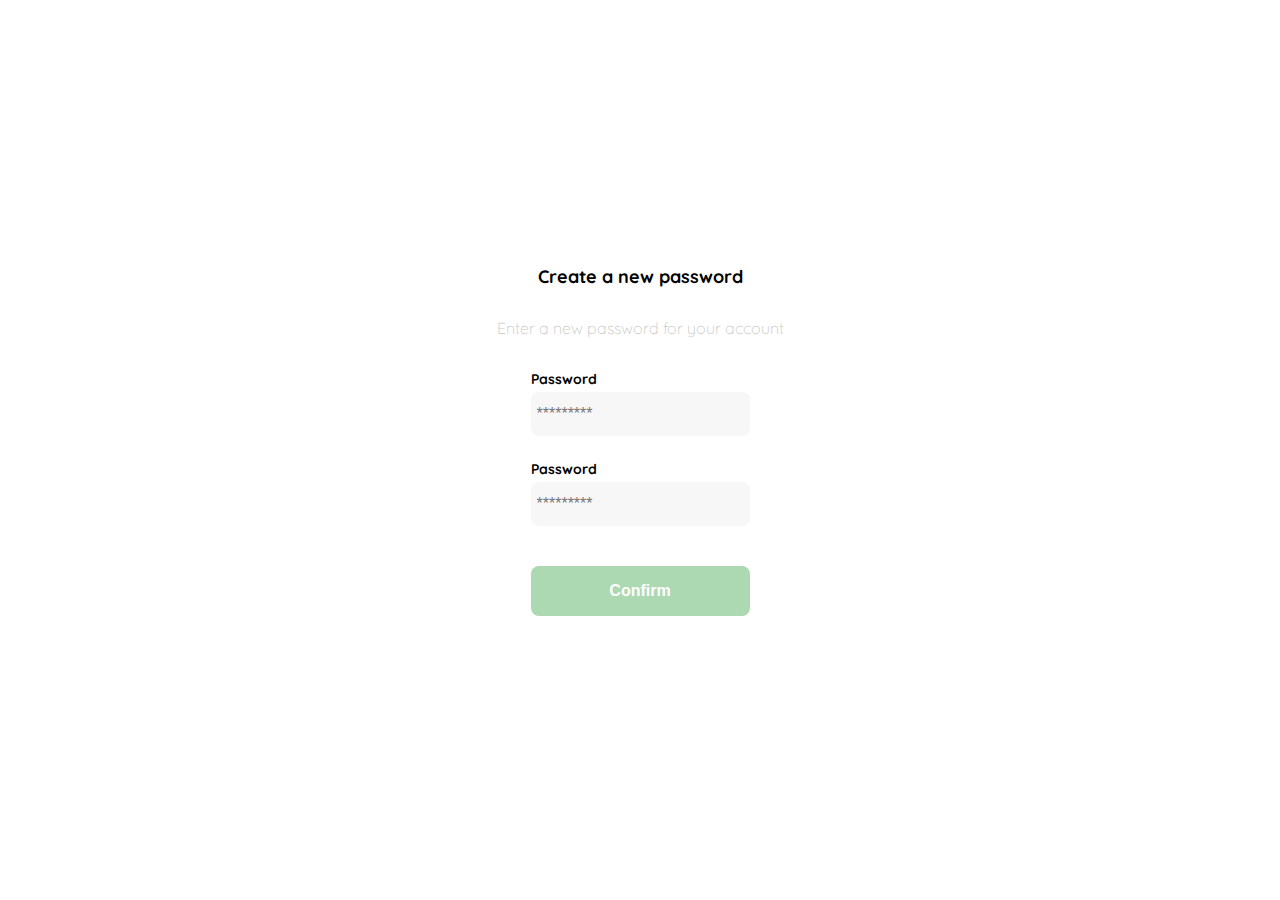
<file: class1.html>
<!DOCTYPE html>
<html lang="en">
<head>
    <meta charset="UTF-8">
    <meta http-equiv="X-UA-Compatible" content="IE=edge">
    <meta name="viewport" content="width=device-width, initial-scale=1.0">
    <link rel="stylesheet" href="style.css">
    <link rel="preconnect" href="https://fonts.googleapis.com">
    <link rel="preconnect" href="https://fonts.gstatic.com" crossorigin>
    <link href="https://fonts.googleapis.com/css2?family=Quicksand:wght@300;500;700&display=swap" rel="stylesheet">
    <title>Document</title>
</head>
<body>
    <div class="login">
        <div class="form__container">
            <img class="logo" src="./logos/logo_yard_sale.svg" alt="Logo">

            <h1 class="tittle">Create a new password</h1>
            <p class="subtitle">Enter a new password for your account</p>
            <label class="form" action="/">
                <label class="label" for="password">Password</label>
                <input class="input input__password" type="password" id="password" placeholder="*********" >

                <label class="label" for="new__password">Password</label>
                <input class="input input__password" type="password" id="new__password" placeholder="*********" >

                <input class="primary__button login__button" type="submit" value="Confirm">
            </form>
        </div>
    </div>
</body>
</html>
</file>
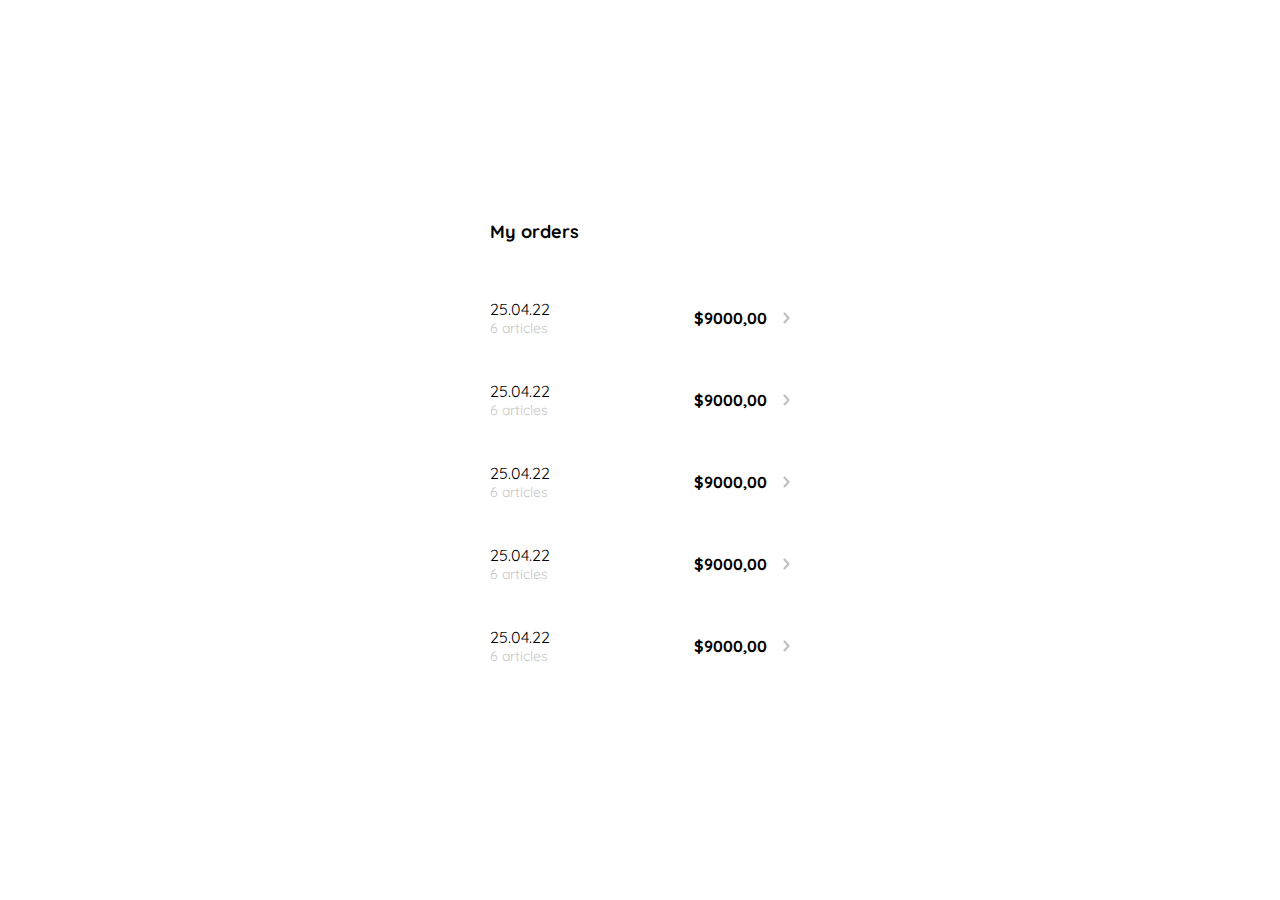
<file: class10.html>
<!DOCTYPE html>
<html lang="en">
<head>
    <meta charset="UTF-8">
    <meta http-equiv="X-UA-Compatible" content="IE=edge">
    <meta name="viewport" content="width=device-width, initial-scale=1.0">
    <link rel="stylesheet" href="style.css">
    <link rel="preconnect" href="https://fonts.googleapis.com">
    <link rel="preconnect" href="https://fonts.gstatic.com" crossorigin>
    <link href="https://fonts.googleapis.com/css2?family=Quicksand:wght@300;500;700&display=swap" rel="stylesheet">
    <title>Document</title>
</head>
<body>
    <div class="my__order">
        <div class="my__order__container">
            <h1 class="order__title">My orders</h1>

            <div class="my__order__content">
                <div class="orders">
                    <p>
                        <span>25.04.22</span>
                        <span>6 articles</span>
                    </p>
                    <p>$9000,00</p>
                    <img src="./icons/flechita.svg" alt="">
                </div>
                <div class="orders">
                    <p>
                        <span>25.04.22</span>
                        <span>6 articles</span>
                    </p>
                    <p>$9000,00</p>
                    <img src="./icons/flechita.svg" alt="">
                </div>
                <div class="orders">
                    <p>
                        <span>25.04.22</span>
                        <span>6 articles</span>
                    </p>
                    <p>$9000,00</p>
                    <img src="./icons/flechita.svg" alt="">
                </div>
                <div class="orders">
                    <p>
                        <span>25.04.22</span>
                        <span>6 articles</span>
                    </p>
                    <p>$9000,00</p>
                    <img src="./icons/flechita.svg" alt="">
                </div>
                <div class="orders">
                    <p>
                        <span>25.04.22</span>
                        <span>6 articles</span>
                    </p>
                    <p>$9000,00</p>
                    <img src="./icons/flechita.svg" alt="">
                </div>
            </div>
        </div>
    </div>
</body>
</html>
</file>
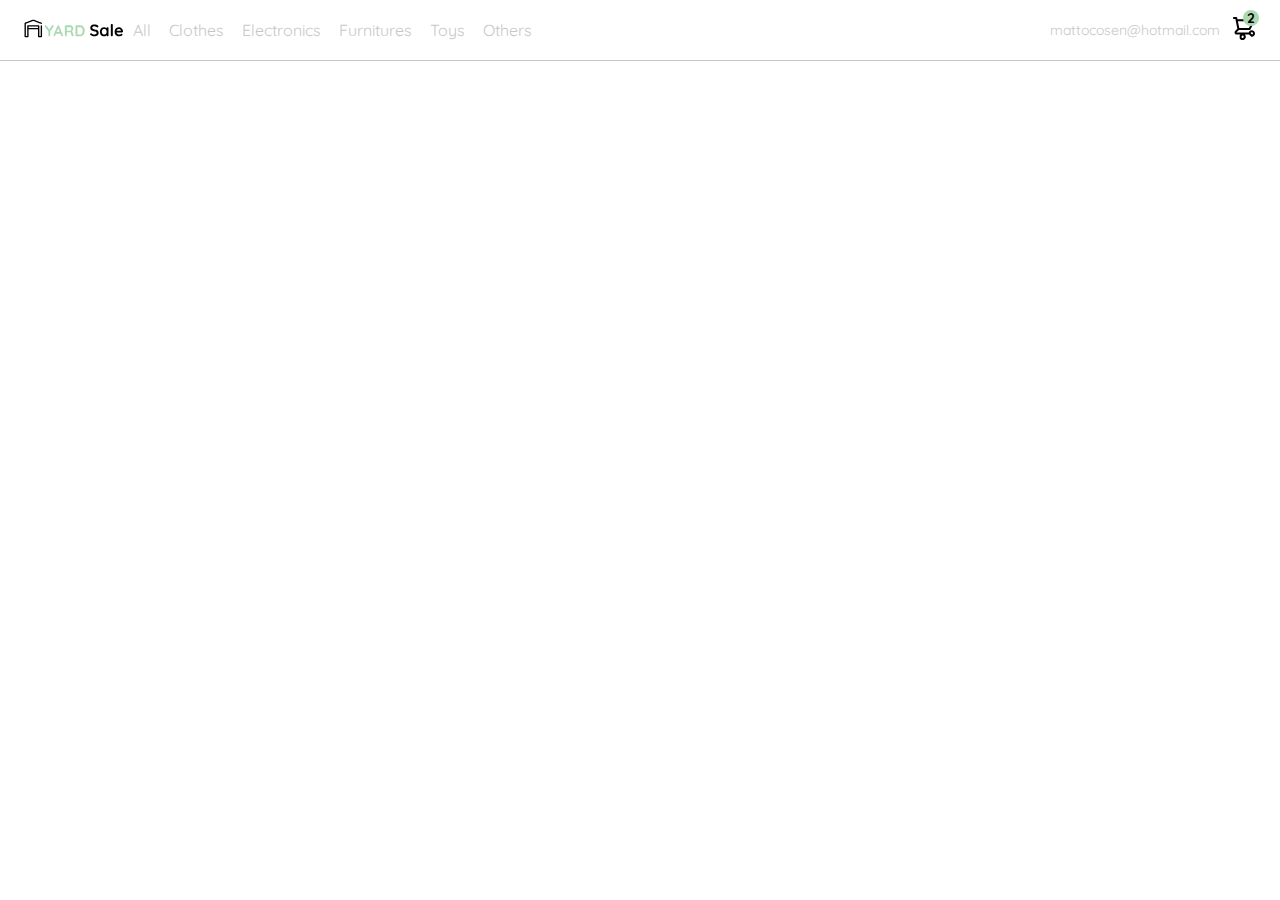
<file: class11.html>
<!DOCTYPE html>
<html lang="en">
<head>
    <meta charset="UTF-8">
    <meta http-equiv="X-UA-Compatible" content="IE=edge">
    <meta name="viewport" content="width=device-width, initial-scale=1.0">
    <link rel="stylesheet" href="style.css">
    <link rel="preconnect" href="https://fonts.googleapis.com">
    <link rel="preconnect" href="https://fonts.gstatic.com" crossorigin>
    <link href="https://fonts.googleapis.com/css2?family=Quicksand:wght@300;500;700&display=swap" rel="stylesheet">
    <title>Document</title>
</head>
<body>
    <nav>
        <img class="menu__navbar" src="./icons/icon_menu.svg" alt="menu">

        <div class="navbar__left">
            <img class="logo__navbar" src="./logos/logo_yard_sale.svg" alt="logo">
            <ul>
                <li>
                    <a href="">All</a>
                </li>
                <li>
                    <a href="">Clothes</a>
                </li>
                <li>
                    <a href="">Electronics</a>
                </li>
                <li>
                    <a href="">Furnitures</a>
                </li>
                <li>
                    <a href="">Toys</a>
                </li>
                <li>
                    <a href="">Others</a>
                </li>
            </ul>
        </div>
        <div class="navbar__right">
            <ul>
                <li class="navbar__email">mattocosen@hotmail.com</li>
            <li class="navbar__shopping_cart">
                <img src="./icons/icon_shopping_cart.svg" alt="shopping cart">
                <div>2</div>
            </li>
            </ul>
        </div>
    </nav>
</body>
</html>
</file>
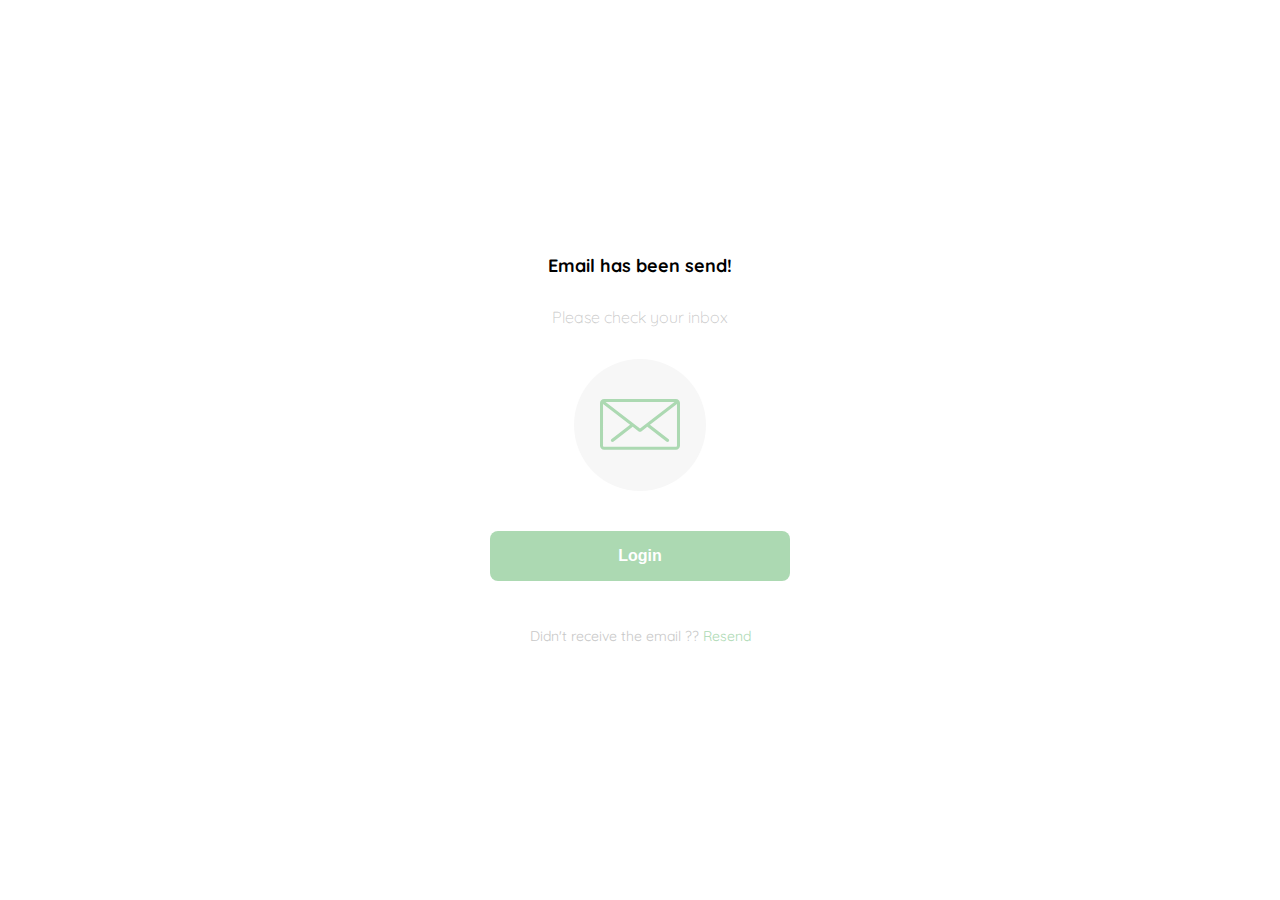
<file: class2.html>
<!DOCTYPE html>
<html lang="en">
<head>
    <meta charset="UTF-8">
    <meta http-equiv="X-UA-Compatible" content="IE=edge">
    <meta name="viewport" content="width=device-width, initial-scale=1.0">
    <link rel="stylesheet" href="style.css">
    <link rel="preconnect" href="https://fonts.googleapis.com">
    <link rel="preconnect" href="https://fonts.gstatic.com" crossorigin>
    <link href="https://fonts.googleapis.com/css2?family=Quicksand:wght@300;500;700&display=swap" rel="stylesheet">
    <title>Email</title>
</head>
<body>
    <div class="login">
        <div class="form__container">
            <img class="logo" src="./logos/logo_yard_sale.svg" alt="Logo">
            <h1 class="tittle">Email has been send!</h1>
            <p class="subtitle">Please check your inbox</p>
            <div class="email__image">
                <img src="./icons/email.svg" alt="email">
            </div>
            <button class="primary__button login__button">Login</button>
            <p class="resend">
                <span>Didn't receive the email ??</span>
                <a href="/">Resend</a>
            </p>
        </div>
    </div>
</body>
</html>
</file>
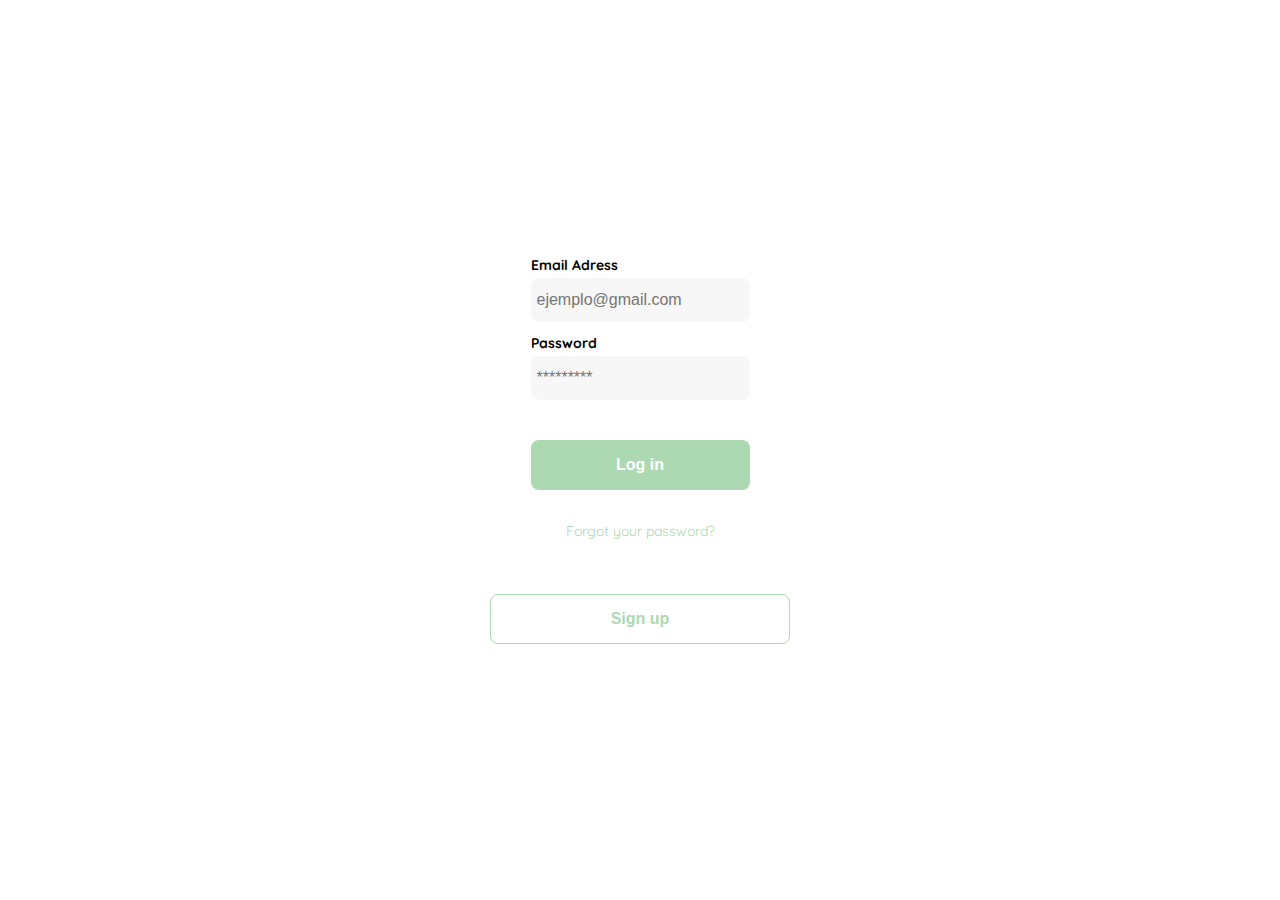
<file: class3.html>
<!DOCTYPE html>
<html lang="en">
<head>
    <meta charset="UTF-8">
    <meta http-equiv="X-UA-Compatible" content="IE=edge">
    <meta name="viewport" content="width=device-width, initial-scale=1.0">
    <link rel="stylesheet" href="style.css">
    <link rel="preconnect" href="https://fonts.googleapis.com">
    <link rel="preconnect" href="https://fonts.gstatic.com" crossorigin>
    <link href="https://fonts.googleapis.com/css2?family=Quicksand:wght@300;500;700&display=swap" rel="stylesheet">
    <title>Login</title>
</head>
<body>
    <div class="login">
        <div class="form__container">
            <img class="logo" src="./logos/logo_yard_sale.svg" alt="Logo">  
     
            <form class="form" action="/">
                <label class="label" for="email">Email Adress</label>
                <input class="input input__email" type="text" id="email" placeholder="ejemplo@gmail.com" >

                <label class="label" for="password">Password</label>
                <input class="input input__password" type="password" id="password" placeholder="*********" >

                <input class="primary__button login__button" type="submit" value="Log in">

                <a href="/">Forgot your password?</a>
            </form>
            <button class="secondary__button signup__button">Sign up</button>
        </div>
    </div>
</body>
</html>
</file>
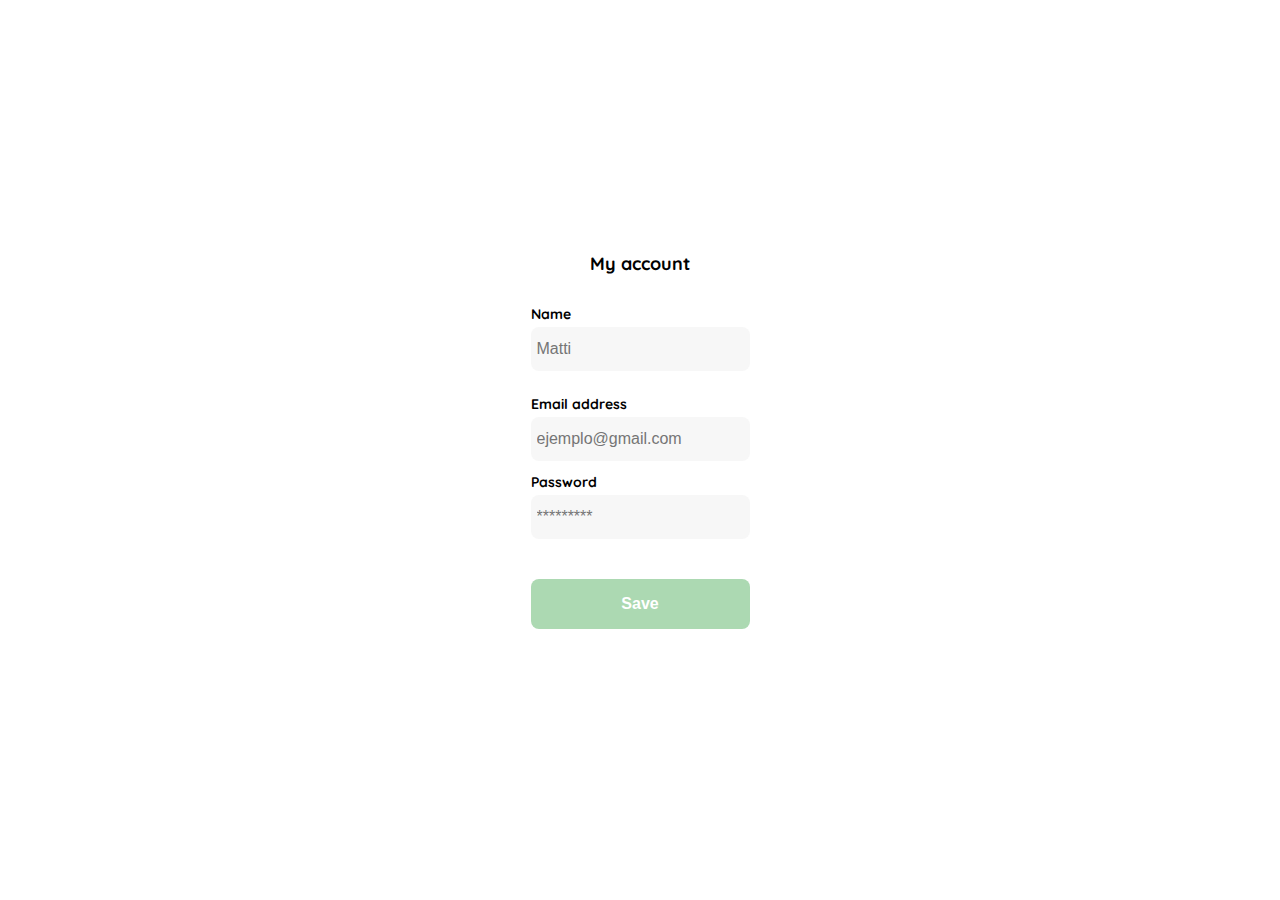
<file: class4.html>
<!DOCTYPE html>
<html lang="en">
<head>
    <meta charset="UTF-8">
    <meta http-equiv="X-UA-Compatible" content="IE=edge">
    <meta name="viewport" content="width=device-width, initial-scale=1.0">
    <link rel="stylesheet" href="style.css">
    <link rel="preconnect" href="https://fonts.googleapis.com">
    <link rel="preconnect" href="https://fonts.gstatic.com" crossorigin>
    <link href="https://fonts.googleapis.com/css2?family=Quicksand:wght@300;500;700&display=swap" rel="stylesheet">
    <title>Login</title>
</head>
<body>
    <div class="login">
        <div class="form__container">
            <h1 class="tittle">My account</h1>
                <form class="form" action="/">
                    <div>
                        <label class="label" for="name">Name</label>
                            <input class="input input__name" type="text" id="name" placeholder="Matti" >
                            <label class="label" for="email">Email address</label>
                            <input class="input input__email" type="text" id="email" placeholder="ejemplo@gmail.com" >
                            <label class="label" for="new__password">Password</label>
                             <input class="input input__password" type="password" id="new__password" placeholder="*********" >
                    </div>
                <input class="primary__button login__button" type="submit" value="Save">
            </form>
        </div>
    </div>
</body>
</html>
</file>
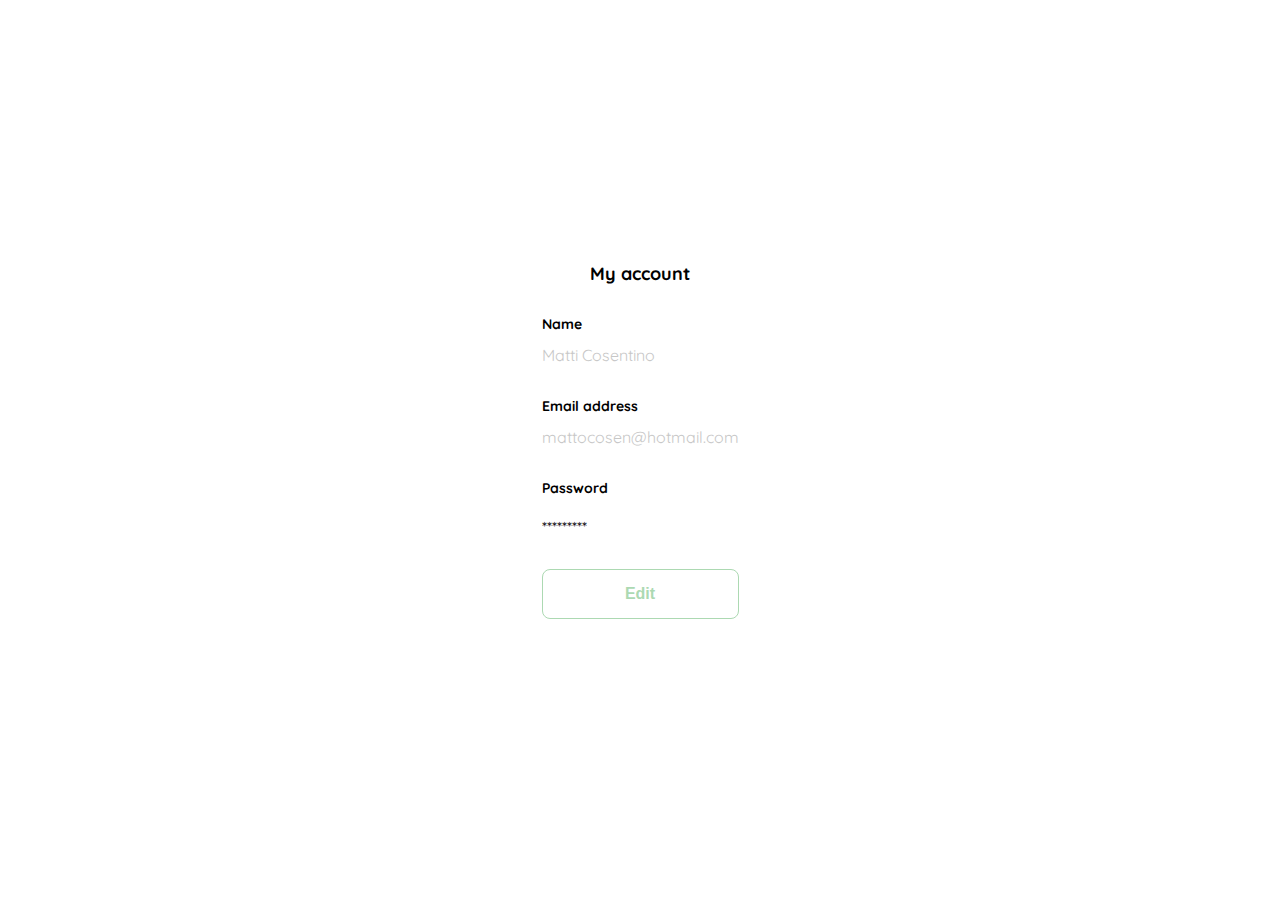
<file: class5.html>
<!DOCTYPE html>
<html lang="en">
<head>
    <meta charset="UTF-8">
    <meta http-equiv="X-UA-Compatible" content="IE=edge">
    <meta name="viewport" content="width=device-width, initial-scale=1.0">
    <link rel="stylesheet" href="style.css">
    <link rel="preconnect" href="https://fonts.googleapis.com">
    <link rel="preconnect" href="https://fonts.gstatic.com" crossorigin>
    <link href="https://fonts.googleapis.com/css2?family=Quicksand:wght@300;500;700&display=swap" rel="stylesheet">
    <title>Login</title>
</head>
<body>
    <div class="login">
        <div class="form__container">
            <h1 class="tittle">My account</h1>
                <form class="form" action="/">
                    <div>
                        <label class="label" for="name">Name</label>
                           <p class="value">Matti Cosentino</p>
                            <label class="label" for="email">Email address</label>
                            <p class="value">mattocosen@hotmail.com</p>
                            <label class="label" for="new__password">Password</label>
                             <p class="">*********</p>
                    </div>
                <input class="secondary__button login__button" type="submit" value="Edit">
            </form>
        </div>
    </div>
</body>
</html>
</file>
<file: style.css>
:root {
    --white: #ffffff;
    --black: #000000;
    --very-light-pink: #c7c7c7;
    --text-input-field: #f7f7f7;
    --hospital-green: #acd9b2;
    --sm: 14px;
    --md: 16px;
    --lg: 18px;
}

body {
    font-family: 'Quicksand', sans-serif;
    margin: 0;
}

nav {
    display: flex;
    justify-content: space-between;
    padding: 0 24px;
    border-bottom: 1px solid var(--very-light-pink);
}

.login {
    width: 100%;
    height: 100vh;
    display: grid;
    place-items: center;
}

.form__container {
    display: grid;
    grid-template-rows: auto 1fr auto;
    width: 300px;
    justify-items: center;
}

.logo {
    width: 150px;
    margin-bottom: 50px;
    justify-self: center;
    display: none;
}

.tittle {
    font-size: var(--lg);
    margin-bottom: 30px;
    text-align: start;
    font-weight: bold;
}

.subtitle {
    color: var(--very-light-pink);
    font-size: var(--md);
    font-weight: 300;
    margin-top: 0;
    margin-bottom: 32px;
    text-align: center;
}

.label {
    font-size: var(--sm);
    font-weight: bold;
    margin-bottom: 4px;
}

.input {
    background-color: var(--text-input-field);
    border: none;
    border-radius: 8px;
    height: 32px;
    font-size: var(--md);
    padding: 6px;
    margin-bottom: 12px;
}

.input__name,
.input_email,
.input__password {
    margin-bottom: 24px;
}

.value {
    color: var(--very-light-pink);
    font-size: var(--md);
    margin: 8px 0 32px 0;
}

.email__email {
    margin-bottom: 24px;

}

.form {
    display: flex;
    flex-direction: column;
}

.form div {
    display: flex;
    flex-direction: column;
}

.form a {
    color: var(--hospital-green);
    font-size: var(--sm);
    text-align: center;
    text-decoration: none;
    margin-bottom: 54px;
}

.primary__button {
    background-color: var(--hospital-green);
    border-radius: 8px;
    border: none;
    color: var(--white);
    width: 100%;
    cursor: pointer;
    font-size: var(--md);
    font-weight: bold;
    height: 50px;
}

.secondary__button {
    background-color: var(--white);
    border-radius: 8px;
    border: 1px solid var(--hospital-green);
    color: var(--hospital-green);
    width: 100%;
    cursor: pointer;
    font-size: var(--md);
    font-weight: bold;
    height: 50px;
}

.login__button {
    margin-top: 16px;
    margin-bottom: 32px;
}

.email__image {
    width: 132px;
    height: 132px;
    border-radius: 50%;
    background-color: var(--text-input-field);
    display: flex;
    justify-content: center;
    align-items: center;
    margin-bottom: 24px;
}

.email__image img {
    width: 80px;
}

.resend {
    font-size: var(--sm);
}

.resend span {
    color: var(--very-light-pink);
}

.resend a {
    color: var(--hospital-green);
    text-decoration: none;
}

.cards__container {
    display: grid;
    grid-template-columns: repeat(auto-fill, 240px);
    gap: 24px;
    place-content: center;
}

.product__card {
    width: 240px;
}

.product__card img {
    width: 100%;
    height: 240px;
    border-radius: 20px;
    object-fit: cover;
}

.product__info {
    display: flex;
    justify-content: space-between;
    align-items: center;
    margin-top: 12px;
}

.product__info figure img {
    width: 36px;
    height: 36px;
}

.product__info figure {
    margin: 0;
}

.product__info div p:nth-child(1) {
    font-weight: bold;
    font-size: var(--md);
    margin-top: 0px;
    margin-bottom: 4px;
}

.product__info div p:nth-child(2) {
    font-size: var(--sm);
    margin-top: 0px;
    margin-bottom: 0px;
    color: var(--very-light-pink);
}

.desktop__menu {
    width: 100px;
    height: auto;
    border: 1px solid var(--very-light-pink);
    border-radius: 6px;
    padding: 20px 20px 0 20px;
}

.desktop__menu ul {
    list-style: none;
    padding: 0;
    margin: 0;
}

.desktop__menu ul li {
    text-align:end;
}

.desktop__menu ul li:nth-child(1),
.desktop__menu ul li:nth-child(2) {
    font-weight: bold;
}


.desktop__menu ul li:last-child {
    padding-top: 20px;
    border-top: 1px solid var(--very-light-pink);
}

.desktop__menu ul li:last-child a {
    color: var(--hospital-green);
    font-size: var(--sm);
}

.desktop__menu ul li a {
    color: var(--black);
    text-decoration: none;
    margin-bottom: 20px;
    display: inline-block;
}

.mobile__menu {
    padding: 24px;
}

.mobile__menu a {
    text-decoration: none;
    color: var(--black);
    font-weight: bold;
}

.mobile__menu ul {
    padding: 0;
    margin: 24px 0 0;
    list-style: none;
}

.mobile__menu ul li {
    margin-bottom: 24px;
}

.mobile__menu .email {
    font-size: var(--sm);
    font-weight: 300;
}

.mobile__menu ul:nth-child(1) {
    border-bottom: 1px solid var(--very-light-pink);
}

.mobile__menu .signout {
    font-size: var(--sm);
    color: var(--hospital-green);
}

.mobile__menu ul:nth-child(3) {
    position: absolute;
    bottom: 0;
}

.my__order {
    width: 100%;
    height: 100vh;
    display: grid;
    place-items: center;
}

.order__title {
    font-size: var(--lg);
    margin-bottom: 40px;
}

.my__order__container {
    grid-template-rows: auto 1fr auto;
    width: 300px;
}

.my__order__content {
    display: flex;
    flex-direction: column;
}

.order {
    display: grid;
    grid-template-columns: auto 1fr;
    gap: 16px;
    align-items: center;
    background-color: var(--text-input-field);
    margin-bottom: 24px;
    border-radius: 8px;
    padding: 0 24px;
}

.order p:nth-child(1) {
    display: flex;
    flex-direction: column;
}

.order p:nth-child(2) {
    text-align: end;
    font-weight: bold;
}

.order span:nth-child(1) {
    font-size: var(--md);
}

.order span:nth-child(2) {
    font-size: var(--sm);
    color: var(--very-light-pink);
}

.orders {
    display: grid;
    grid-template-columns: auto 1fr auto;
    gap: 16px;
    align-items: center;
    margin-bottom: 12px;
}

.orders p:nth-child(1) {
    display: flex;
    flex-direction: column;
}

.orders p:nth-child(2) {
    text-align: end;
    font-weight: bold;
}

.orders span:nth-child(1) {
    font-size: var(--md);
}

.orders span:nth-child(2) {
    font-size: var(--sm);
    color: var(--very-light-pink);
}


.shopping__cart figure img {
    width: 70px;
    height: 70px;
    border-radius: 20px;
    object-fit: cover;
}

.shopping__cart p:nth-child(2) {
    color: var(--very-light-pink);
}

.shopping__cart p:nth-child(3) {
    font-size: var(--md);
    font-weight: bold;
}

.shopping__cart {
    display: grid;
    grid-template-columns: auto 1fr auto auto;
    gap: 16px;
    margin-bottom: 24px;
    align-items: center;
}

.shopping__cart figure {
    margin: 0;
}

.menu__navbar {
    display: none;
}

.logo__navbar {
    width: 100px;
}

.navbar__left {
    display: flex;
}

.navbar__left ul {
    margin-left: 12px;
}

.navbar__left ul li a,
.navbar__right ul li a {
    text-decoration: none;
    color: var(--very-light-pink);
    border: 1px solid var(--white);
    padding: 8px;
    border-radius: 8px;
}

.navbar__left ul li a:hover,
.navbar__right ul li a:hover {
    color: var(--hospital-green);
    border: 1px solid var(--hospital-green);
}

.navbar__left ul,
.navbar__right ul {
    list-style: none;
    padding: 0;
    margin: 0;
    display: flex;
    align-items: center;
    height: 60px;
}

.navbar__email {
    color: var(--very-light-pink);
    font-size: var(--sm);
    margin-right: 12px;
}

.navbar__shopping_cart {
    position: relative;
}

.navbar__shopping_cart div {
    width: 16px;
    height: 16px;
    background-color: var(--hospital-green);
    border-radius: 50%;
    font-size: var(--sm);
    font-weight: bold;
    position: absolute;
    top: -6px;
    right: -3px;
    display: flex;
    justify-content: center;
    align-items: center;
}

.add__to_cart_button {
    display: flex;
    align-items: center;
    justify-content: center;
}

.product__detail {
    width: 360px;
    padding: 24px;
    box-sizing: border-box;
    position: absolute;
    right: 0;
}

.title__container {
    display: flex;
}

.title__container img {
    transform: rotate(180deg);
    margin-right: 14px;
    align-items: center;
}

.product__detail_close {
    background-color: var(--white);
    width: 14px;
    height: 14px;
    position: absolute;
    top: 18px;
    left: 18px;
    z-index: 2;
    padding: 12px;
    border-radius: 50%;
}

.product__detail_close:hover {
    cursor: pointer;
}

.product__detail > img:nth-child(2) {
  width: 100%;
  height: 360px;
  object-fit: cover;
  border-radius: 0 0 20px 20px;
}

.product__detail_info {
    margin: 24px 24px 0 24px;
}

.product__detail_info p:nth-child(1) {
    font-weight: bold;
    font-size: var(--md);
    margin-top: 0;
    margin-bottom: 4px;
}

.product__detail_info p:nth-child(2) {
    font-size: var(--md);
    margin-top: 0;
    margin-bottom: 36px;
    color: var(--very-light-pink);
}

.product__detail_info p:nth-child(3) {
    font-size: var(--sm);
    margin-top: 0;
    margin-bottom: 36px;
    color: var(--very-light-pink);
}


@media (max-width: 640px) {
    .logo {
        display: block;
    }

    .form {
        height: 100%;
        justify-content: space-between;
    }

    .form__container {
        height: 100%;
    }

    .cards__container {
        grid-template-columns: repeat(auto-fill, 140px);
    }

    .product__card {
        width: 140px;
    }

    .product__card img {
        width: 140px;
        height: 140px;
    }

    .menu__navbar {
        display: block;
    }

    .navbar__left ul {
        display: none;
    }

    .navbar__email {
        display: none;
    }

    .product__detail {
        width: 100%;
    }
}
</file>
